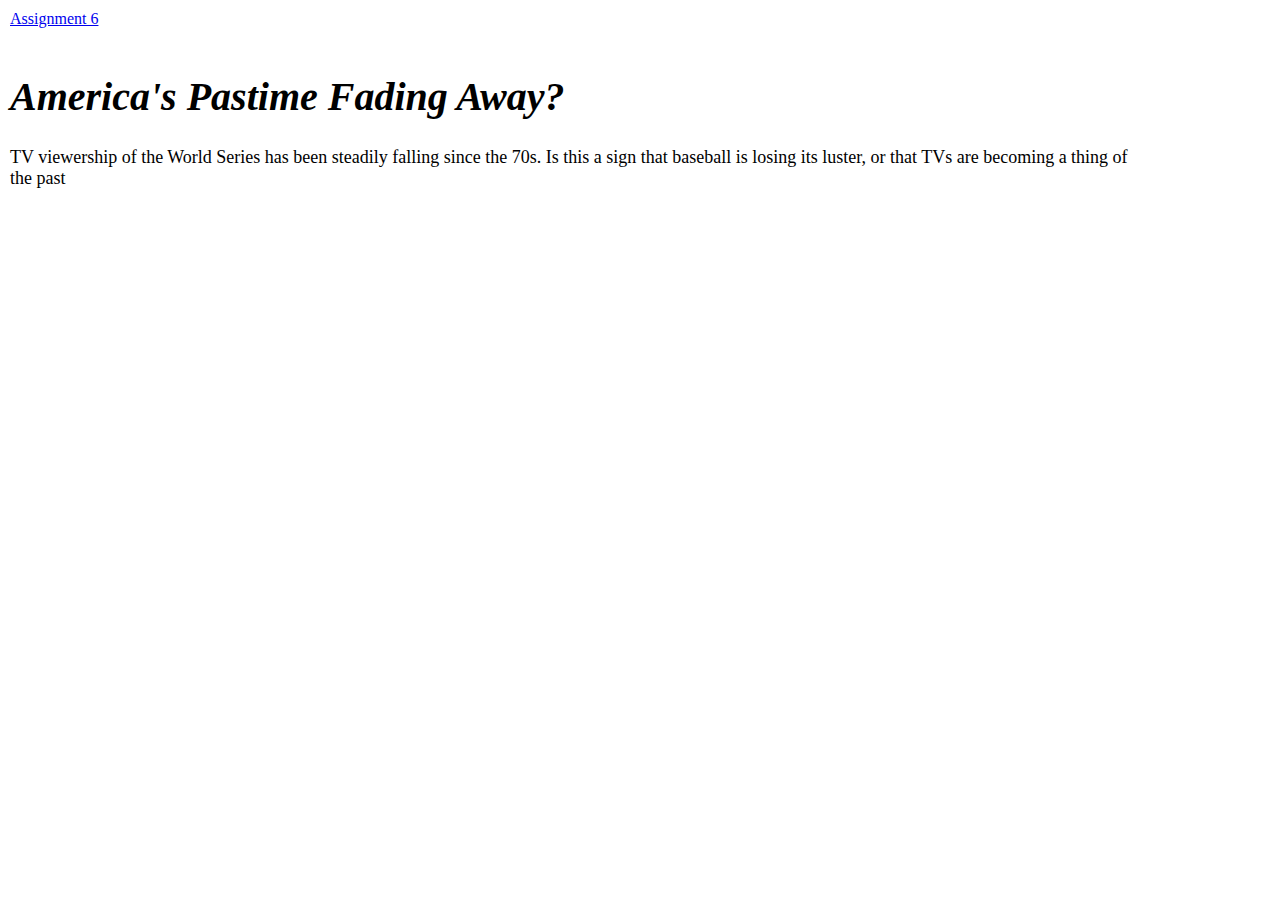
<file: index.html>
<html>
  <head>
    <link rel="stylesheet" href="main.css">
    <link href="https://cdn.jsdelivr.net/npm/bootstrap@5.3.0-alpha3/dist/css/bootstrap.min.css" rel="stylesheet" integrity="sha384-KK94CHFLLe+nY2dmCWGMq91rCGa5gtU4mk92HdvYe+M/SXH301p5ILy+dN9+nJOZ" crossorigin="anonymous">
    <title>HTML Assignment</title>
    <style>
      body {
        margin: 10px;
      }
    </style>
  </head>
  <body>
    <!-- Header -->
    <nav class="navbar navbar-dark bg-dark" aria-label="First navbar example">
      <div class="container-fluid">
        <!-- Placeholder for logo -->
        <a class="navbar-brand" href="#">Assignment 6</a>
      </div>
    </nav>
    <!-- End Header -->
    
    <br />
    
    <div class="container-fluid">
      <div class="row">
        <div class="col">
          <h1>America's Pastime Fading Away?</h1>
          <p>
            TV viewership of the World Series has been steadily falling since the 70s. Is this a sign that baseball is losing its luster, or that TVs are becoming a thing of the past
        
          </p>
          
          <iframe title="TV Viewership of MLB World Series" aria-label="Interactive line chart" id="datawrapper-chart-gfsix" src="https://datawrapper.dwcdn.net/gfsix/1/" scrolling="no" frameborder="0" style="width: 0; min-width: 100% !important; border: none;" height="395" data-external="1"></iframe><script type="text/javascript">!function(){"use strict";window.addEventListener("message",(function(a){if(void 0!==a.data["datawrapper-height"]){var e=document.querySelectorAll("iframe");for(var t in a.data["datawrapper-height"])for(var r=0;r<e.length;r++)if(e[r].contentWindow===a.source){var i=a.data["datawrapper-height"][t]+"px";e[r].style.height=i}}}))}();
</script>
        </div>
      </div>
    </div>
    
    <script src="https://cdn.jsdelivr.net/npm/bootstrap@5.3.0-alpha3/dist/js/bootstrap.bundle.min.js" integrity="sha384-ENjdO4Dr2bkBIFxQpeoTz1HIcje39Wm4jDKdf19U8gI4ddQ3GYNS7NTKfAdVQSZe" crossorigin="anonymous"></script>
  </body>
</html>
</file>
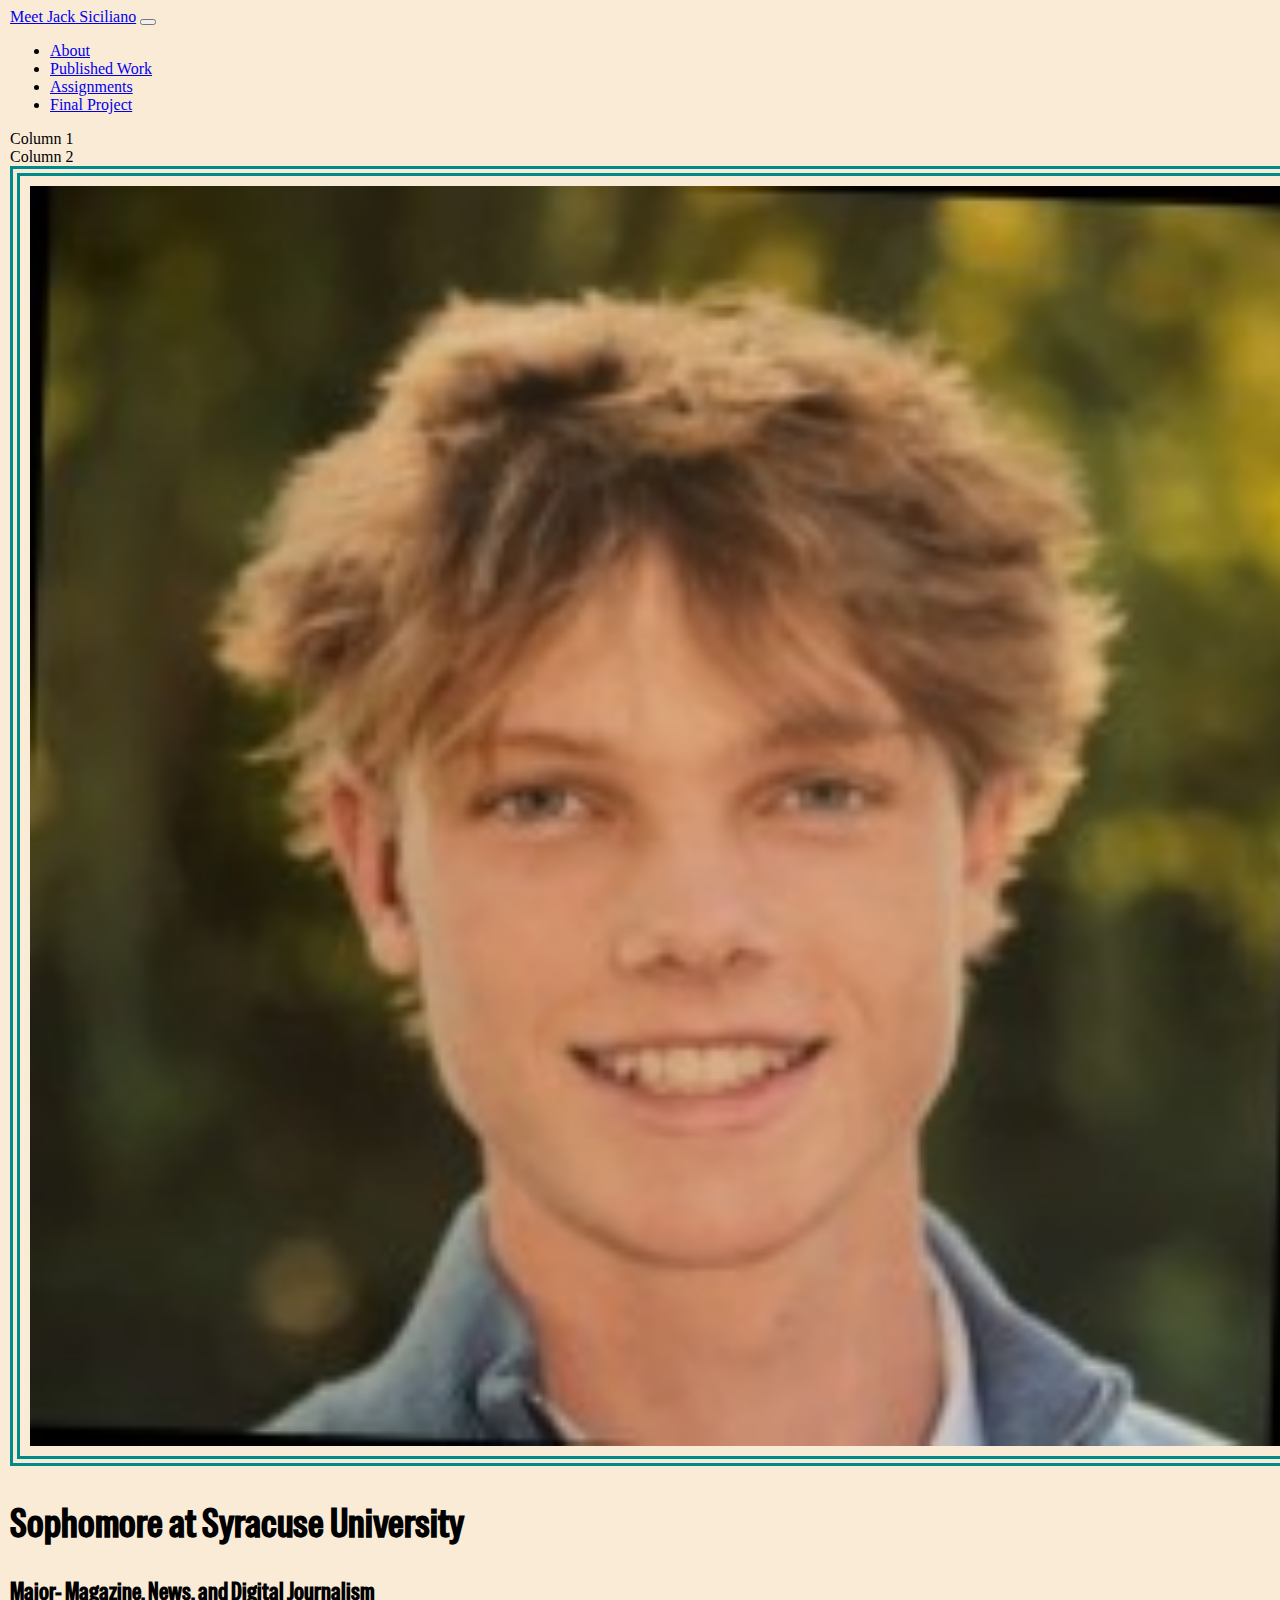
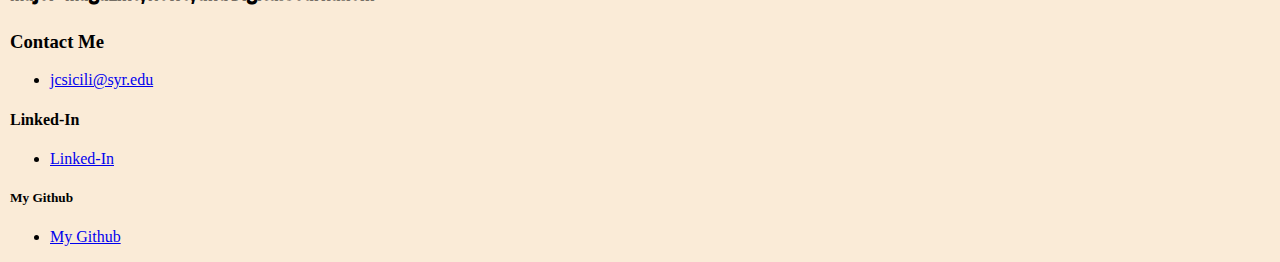
<file: meetjack/index.html>
<!doctype html>
<html lang="en">
  <head>
    <meta charset="utf-8">

    <meta name="viewport" content="width=device-width, initial-scale=1">
    <link rel="preconnect" href="https://fonts.googleapis.com">
<link rel="preconnect" href="https://fonts.gstatic.com" crossorigin>
<link href="https://fonts.googleapis.com/css2?family=Special+Gothic+Condensed+One&display=swap" rel="stylesheet">

    

    <title>Jack Siciliano- Portfolio</title>

    <link href="https://cdn.jsdelivr.net/npm/bootstrap@5.2.2/dist/css/bootstrap.min.css" rel="stylesheet" integrity="sha384-Zenh87qX5JnK2Jl0vWa8Ck2rdkQ2Bzep5IDxbcnCeuOxjzrPF/et3URy9Bv1WTRi" crossorigin="anonymous">
    <link rel="stylesheet" href="main.css">

  </head>
  <body>

    <!-- *********************************** -->
    <!-- Below is code for a header          -->
    <!-- *********************************** -->


    <div class="container">

      <div class="row">
        <nav class="navbar navbar-expand-lg bg-body-tertiary">
          <div class="container-fluid">
            <a class="navbar-brand" href="#">Meet Jack Siciliano</a>
            <button class="navbar-toggler" type="button" data-bs-toggle="collapse" data-bs-target="#navbarSupportedContent" aria-controls="navbarSupportedContent" aria-expanded="false" aria-label="Toggle navigation">
              <span class="navbar-toggler-icon"></span>
            </button>
            <div class="collapse navbar-collapse" id="navbarSupportedContent">
              <ul class="navbar-nav me-auto mb-2 mb-lg-0">
                <li class="nav-item">
                  <a class="nav-link active" aria-current="page" href="about/index.html">About</a>
                </li>
                <li class="nav-item">
                  <a class="nav-link" href="work/index.html">Published Work</a>
                </li>
                <li class="nav-item">
                  <a class="nav-link" href="assignments/index.html">Assignments</a>
                </li>
                <li class="nav-item">
                  <a class="nav-link" href="final/index.html">Final Project</a>
                </li>
              </ul>
            </div>
          </div>
        </nav>

        <!--<header class="newheader">

          <h3>Jack Siciliano</h3> <a href="about/index.html">About</a>  | <a href="work/index.html">Published Work</a> | <a href="assignments/index.html">Assignments</a> |  <a href="final/index.html">Final Project</a>

        </header> -->

      </div>

      <!-- *********************************** -->
      <!-- Below is code for headlines & text  -->
      <!-- *********************************** -->
       
      <div class="container text-center">
        <div class="row">
          <div class="col">
            Column 1
          </div>
          <div class="col">
            Column 2
          </div>
          <div class="col">
            <img src="images/jackheadshot.jpeg" alt="Image of Jack"/>
          </div>
        </div>
      </div>
      <div class="row">

        <div class="special-gothic-condensed-one-regular">

          <h1>Sophomore at Syracuse University</h1>

          <h2>Major- Magazine, News, and Digital Journalism</h2>




      <!-- *********************************** -->
      <!-- Below is code for an image          -->
      <!-- *********************************** -->

        

        
        </div>

      </div>

      <!-- *********************************** -->
      <!-- Below is how you create layout      -->
      <!-- *********************************** -->

      <div class="container text-center">
  
        <div class="row">

          <div class="col"><h3>Contact Me</h3> 
            <ul>
              <li>
                <a href="mailto:jcsicili@syr.edu">jcsicili@syr.edu</a>
                
              </li></div>

          <div class="col-sm"><h4>Linked-In</h4><ul>
            <li><a href="www.linkedin.com/in/johnsiciliano11" target="_blank">Linked-In</a></li>
         
          </ul></div> 

          <div class="col-sm"><h5>My Github</h5><ul>
            <li><a href="www.jacksiciliano.github.io" target="_blank">My Github</a></li></div>


        </div>

      </div>


    <!-- *********************************** -->
    <!-- Below is required for bootstrap     -->
    <!-- *********************************** -->
    
    <script src="https://cdn.jsdelivr.net/npm/@popperjs/core@2.11.6/dist/umd/popper.min.js" integrity="sha384-oBqDVmMz9ATKxIep9tiCxS/Z9fNfEXiDAYTujMAeBAsjFuCZSmKbSSUnQlmh/jp3" crossorigin="anonymous"></script>

    <script src="https://cdn.jsdelivr.net/npm/bootstrap@5.2.2/dist/js/bootstrap.min.js" integrity="sha384-IDwe1+LCz02ROU9k972gdyvl+AESN10+x7tBKgc9I5HFtuNz0wWnPclzo6p9vxnk" crossorigin="anonymous"></script>

  </body>
</html>
</file>
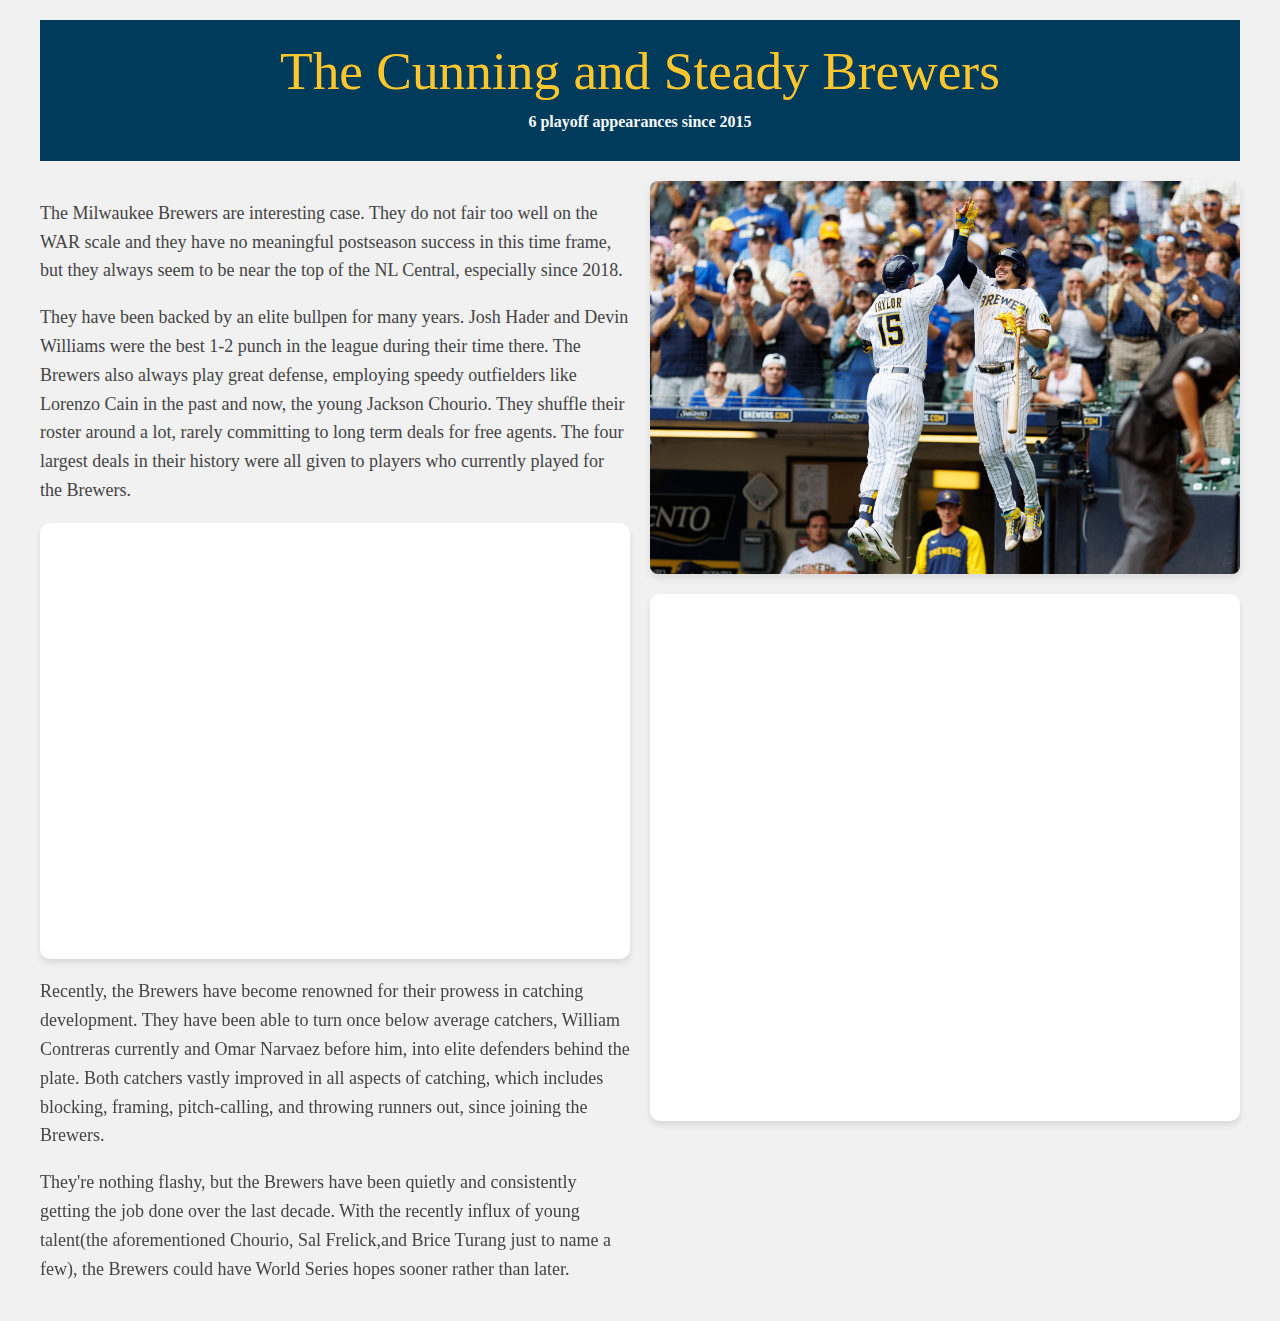
<file: finalproject/brewers/index.html>
<!DOCTYPE html>
<html lang="en">
<head>
  <meta charset="UTF-8">
  <meta name="viewport" content="width=device-width, initial-scale=1">
  <title>Article Title</title>

  <!-- Custom CSS -->
  <style>
    /* Base font and colors */
    body {
      font-family: 'Times New Roman', Times, serif;
      background-color: #F1F1F1; /* Light background to complement the Brewers theme */
      color: #003B5C; /* Navy Blue for text */
      margin: 0;
      padding: 0;
    }

    h1, h2, h3 {
      color: #f7f9fa; /* Navy Blue for headings */
    }

    p {
      color: #444; /* Darker gray text for readability */
    }

    /* Header styles */
    header {
      text-align: center;
      margin-bottom: 20px;
      padding: 20px;
      background-color: #003B5C; /* Navy blue background */
      color: #FFC72C; /* Gold text */
      font-size: 40pt;
    }

    header h1 {
      font-size: 1rem;
      margin-bottom: 10px;
    }

    header p {
      font-size: 1.125rem;
    }

    /* Article container */
    .article-container {
      max-width: 1200px;
      margin: 0 auto;
      padding: 20px;
    }

    /* Magazine-style grid */
    .grid {
      display: grid;
      grid-template-columns: 1fr;
      gap: 20px;
    }

    @media (min-width: 768px) {
      .grid {
        grid-template-columns: 1fr 1fr;
      }
    }

    /* Text content column */
    .text-column {
      font-size: 1.125rem;
      line-height: 1.6;
      color: #444;
    }

    /* Image/infographic column */
    .image-column {
      display: flex;
      flex-direction: column;
      gap: 20px;
    }

    .image-column img {
      width: 100%;
      border-radius: 8px;
      box-shadow: 0 4px 8px rgba(0, 0, 0, 0.1);
    }

    /* Infographic box */
    .infographic-box {
      background-color: #FFFFFF;
      padding: 20px;
      border-radius: 10px;
      box-shadow: 0 4px 6px rgba(0, 0, 0, 0.1);
      text-align: center;
    }

    .infographic-box h2 {
      color: #003B5C; /* Navy Blue for the infographic title */
      margin-bottom: 10px;
    }

    .infographic-box img {
      max-width: 100%;
      border-radius: 10px;
    }

    /* Sidebar styles */
    aside {
      margin-top: 40px;
    }

    aside h3 {
      font-size: 1.5rem;
      color: #003B5C;
    }

    aside ul {
      list-style: disc;
      margin-left: 20px;
      color: #003B5C;
    }

    aside a {
      color: #FFC72C; /* Gold for links */
      text-decoration: none;
    }

    aside a:hover {
      text-decoration: underline;
    }

  </style>
</head>
<body>

  <!-- Article Container -->
  <div class="article-container">

    <!-- Header -->
    <header>
      The Cunning and Steady Brewers
      <h1>6 playoff appearances since 2015</h1>
    </header>

    <!-- Article Body (Magazine-style) -->
    <div class="grid">

      <!-- Left Column: Text Content -->
      <div class="text-column">
        <p>
The Milwaukee Brewers are interesting case. They do not fair too well on the WAR scale and they have no meaningful postseason success in this time frame, but they always seem to be near the top of the NL Central, especially since 2018.        </p>

        <p>
They have been backed by an elite bullpen for many years. Josh Hader and Devin Williams were the best 1-2 punch in the league during their time there. The Brewers also always play great defense, employing speedy outfielders like Lorenzo Cain in the past and now, the young Jackson Chourio. They shuffle their roster around a lot, rarely committing to long term deals for free agents. The four largest deals in their history were all given to players who currently played for the Brewers.        </p>

        <div class="infographic-box">
            <iframe title="Brewers Playoff Teams 2015-24" aria-label="Scatter Plot" id="datawrapper-chart-KppjX" src="https://datawrapper.dwcdn.net/KppjX/1/" scrolling="no" frameborder="0" style="width: 0; min-width: 100% !important; border: none;" height="388" data-external="1"></iframe><script type="text/javascript">!function(){"use strict";window.addEventListener("message",(function(a){if(void 0!==a.data["datawrapper-height"]){var e=document.querySelectorAll("iframe");for(var t in a.data["datawrapper-height"])for(var r,i=0;r=e[i];i++)if(r.contentWindow===a.source){var d=a.data["datawrapper-height"][t]+"px";r.style.height=d}}}))}();
            </script>
        </div>

        <p>
Recently, the Brewers have become renowned for their prowess in catching development. They have been able to turn once below average catchers, William Contreras currently and Omar Narvaez before him, into elite defenders behind the plate. Both catchers vastly improved in all aspects of catching, which includes blocking, framing, pitch-calling, and throwing runners out, since joining the Brewers.        </p>

        <p>
They're nothing flashy, but the Brewers have been quietly and consistently getting the job done over the last decade. With the recently influx of young talent(the aforementioned Chourio, Sal Frelick,and Brice Turang just to name a few), the Brewers could have World Series hopes sooner rather than later.        </p>
      </div>

      <!-- Right Column: Images and Infographics -->
      <div class="image-column">
        <img src="../images/brewers2022.jpg" alt="Feature Image">
        
        <div class="infographic-box">
            <iframe title="Best Brewers on Playoff Teams by WAR 2015-24" aria-label="Table" id="datawrapper-chart-x1WeP" src="https://datawrapper.dwcdn.net/x1WeP/1/" scrolling="no" frameborder="0" style="width: 0; min-width: 100% !important; border: none;" height="483" data-external="1"></iframe><script type="text/javascript">!function(){"use strict";window.addEventListener("message",(function(a){if(void 0!==a.data["datawrapper-height"]){var e=document.querySelectorAll("iframe");for(var t in a.data["datawrapper-height"])for(var r,i=0;r=e[i];i++)if(r.contentWindow===a.source){var d=a.data["datawrapper-height"][t]+"px";r.style.height=d}}}))}();
            </script>
        </div>
      </div>

    </div>

  </div>

</body>
</html>
</file>
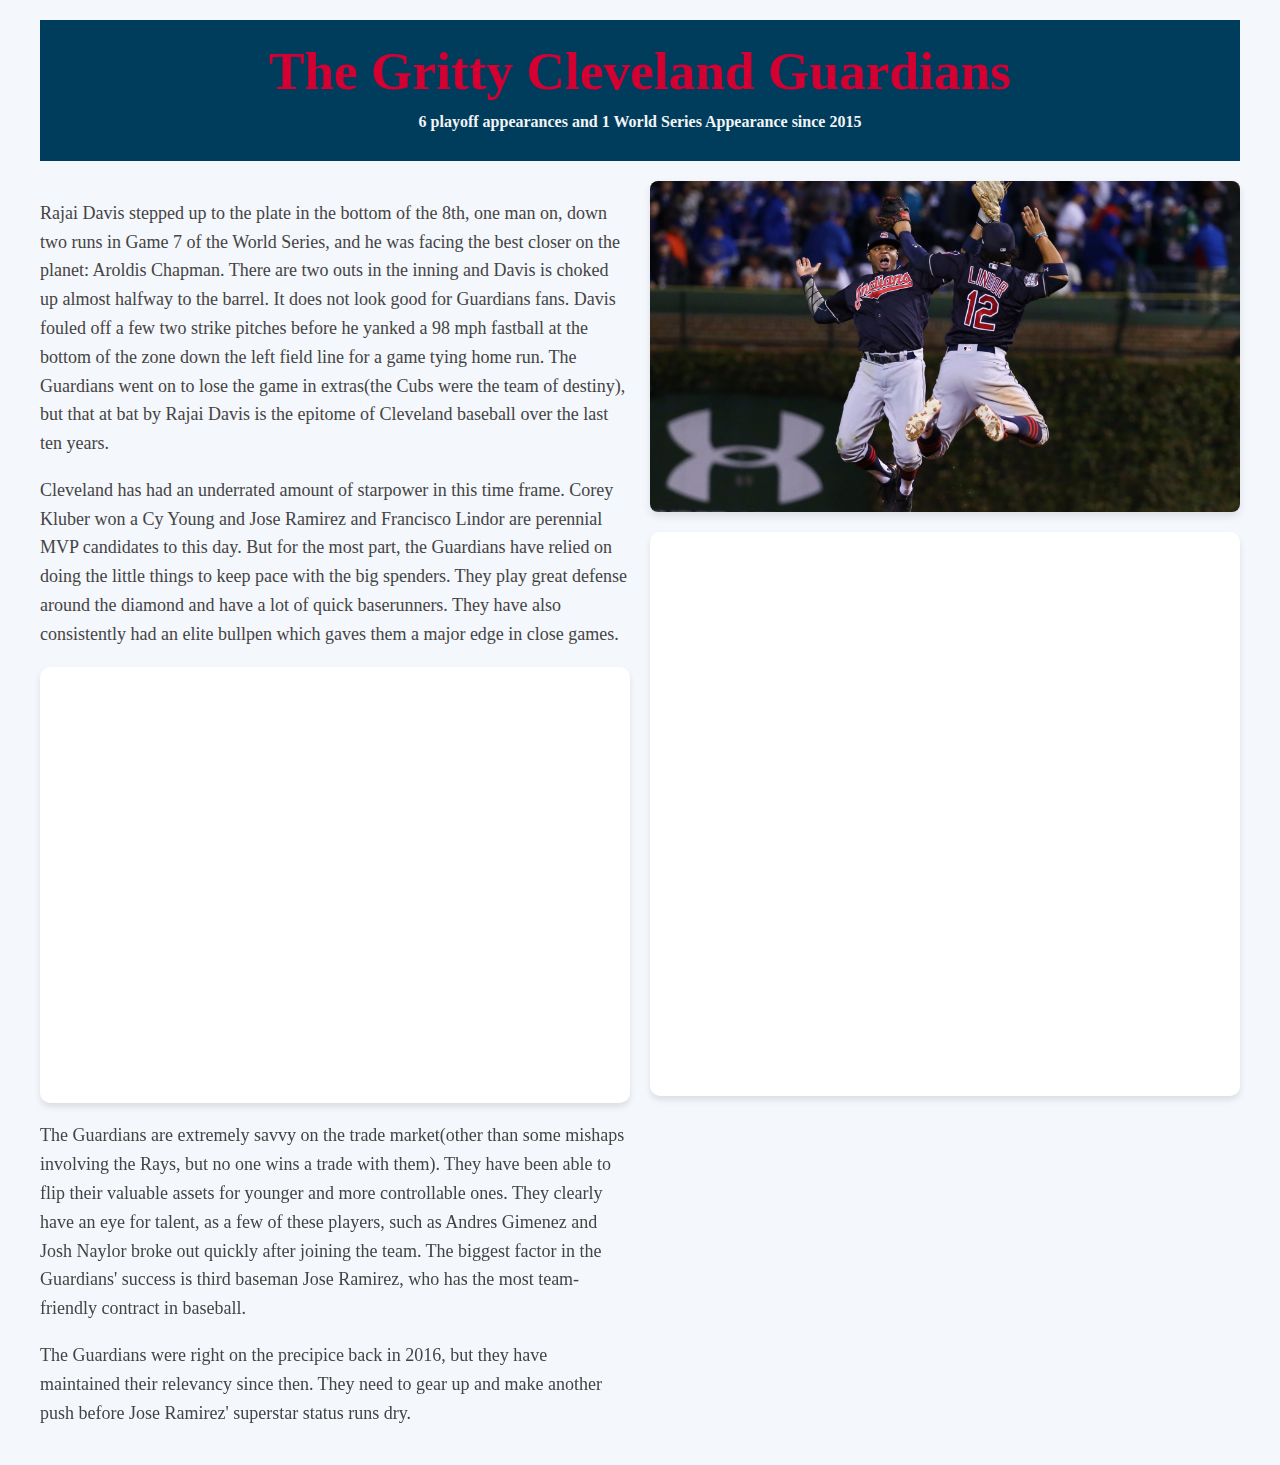
<file: finalproject/guardians/index.html>
<!DOCTYPE html>
<html lang="en">
<head>
  <meta charset="UTF-8">
  <meta name="viewport" content="width=device-width, initial-scale=1">
  <title>Article Title</title>

  <!-- Custom CSS -->
  <style>
    /* Base font and colors */
    body {
      font-family: 'Times New Roman', Times, serif;
      background-color: #F4F7FB; /* Light background to complement the Guardians theme */
      color: #003C5C; /* Navy Blue for text */
      margin: 0;
      padding: 0;
    }

    h1, h2, h3 {
      color: #f2f4f5; /* Navy Blue for headings */
    }

    p {
      color: #444; /* Darker gray text for readability */
    }

    /* Header styles */
    header {
      text-align: center;
      margin-bottom: 20px;
      padding: 20px;
      background-color: #003C5C; /* Navy blue background */
      color: #D50032; /* Red text */
      font-size: 40pt;
    }

    header h1 {
      font-size: 1rem;
      margin-bottom: 10px;
    }

    header p {
      font-size: 1.125rem;
    }

    /* Article container */
    .article-container {
      max-width: 1200px;
      margin: 0 auto;
      padding: 20px;
    }

    /* Magazine-style grid */
    .grid {
      display: grid;
      grid-template-columns: 1fr;
      gap: 20px;
    }

    @media (min-width: 768px) {
      .grid {
        grid-template-columns: 1fr 1fr;
      }
    }

    /* Text content column */
    .text-column {
      font-size: 1.125rem;
      line-height: 1.6;
      color: #444;
    }

    /* Image/infographic column */
    .image-column {
      display: flex;
      flex-direction: column;
      gap: 20px;
    }

    .image-column img {
      width: 100%;
      border-radius: 8px;
      box-shadow: 0 4px 8px rgba(0, 0, 0, 0.1);
    }

    /* Infographic box */
    .infographic-box {
      background-color: #FFFFFF;
      padding: 20px;
      border-radius: 10px;
      box-shadow: 0 4px 6px rgba(0, 0, 0, 0.1);
      text-align: center;
    }

    .infographic-box h2 {
      color: #003C5C; /* Navy Blue for the infographic title */
      margin-bottom: 10px;
    }

    .infographic-box img {
      max-width: 100%;
      border-radius: 10px;
    }

    /* Sidebar styles */
    aside {
      margin-top: 40px;
    }

    aside h3 {
      font-size: 1.5rem;
      color: #003C5C;
    }

    aside ul {
      list-style: disc;
      margin-left: 20px;
      color: #003C5C;
    }

    aside a {
      color: #D50032; /* Red for links */
      text-decoration: none;
    }

    aside a:hover {
      text-decoration: underline;
    }

  </style>
</head>
<body>

  <!-- Article Container -->
  <div class="article-container">

    <!-- Header -->
    <header class="header">
     <strong> The Gritty Cleveland Guardians</strong>
      <h1>6 playoff appearances and 1 World Series Appearance since 2015</h1>
    </header>

    <!-- Article Body (Magazine-style) -->
    <div class="grid">

      <!-- Left Column: Text Content -->
      <div class="text-column">
        <p>
Rajai Davis stepped up to the plate in the bottom of the 8th, one man on, down two runs in Game 7 of the World Series, and he was facing the best closer on the planet: Aroldis Chapman. There are two outs in the inning and Davis is choked up almost halfway to the barrel. It does not look good for Guardians fans. Davis fouled off a few two strike pitches before he yanked a 98 mph fastball at the bottom of the zone down the left field line for a game tying home run. The Guardians went on to lose the game in extras(the Cubs were the team of destiny), but that at bat by Rajai Davis is the epitome of Cleveland baseball over the last ten years.         </p>

        <p>
          Cleveland has had an underrated amount of starpower in this time frame. Corey Kluber won a Cy Young and Jose Ramirez and Francisco Lindor are perennial MVP candidates to this day. But for the most part, the Guardians have relied on doing the little things to keep pace with the big spenders. They play great defense around the diamond and have a lot of quick baserunners. They have also consistently had an elite bullpen which gaves them a major edge in close games.
        </p>

        <div class="infographic-box">
          <iframe title="Guardians Playoff Teams 2015-24" aria-label="Scatter Plot" id="datawrapper-chart-J6hnp" src="https://datawrapper.dwcdn.net/J6hnp/2/" scrolling="no" frameborder="0" style="width: 0; min-width: 100% !important; border: none;" height="388" data-external="1"></iframe><script type="text/javascript">!function(){"use strict";window.addEventListener("message",(function(a){if(void 0!==a.data["datawrapper-height"]){var e=document.querySelectorAll("iframe");for(var t in a.data["datawrapper-height"])for(var r,i=0;r=e[i];i++)if(r.contentWindow===a.source){var d=a.data["datawrapper-height"][t]+"px";r.style.height=d}}}))}();
        </script>
        </div>

        <p>
          The Guardians are extremely savvy on the trade market(other than some mishaps involving the Rays, but no one wins a trade with them). They have been able to flip their valuable assets for younger and more controllable ones. They clearly have an eye for talent, as a few of these players, such as Andres Gimenez and Josh Naylor broke out quickly after joining the team. The biggest factor in the Guardians' success is third baseman Jose Ramirez, who has the most team-friendly contract in baseball. 
        </p>

        <p>
          The Guardians were right on the precipice back in 2016, but they have maintained their relevancy since then. They need to gear up and make another push before Jose Ramirez' superstar status runs dry. 
        </p>
      </div>

      <!-- Right Column: Images and Infographics -->
      <div class="image-column">
        <img src="../images/guardians2016.jpg" alt="Feature Image">
        
        <div class="infographic-box">
         
          <iframe title="Best Guardians on Playoff Teams by WAR" aria-label="Table" id="datawrapper-chart-T4zeB" src="https://datawrapper.dwcdn.net/T4zeB/1/" scrolling="no" frameborder="0" style="width: 0; min-width: 100% !important; border: none;" height="520" data-external="1"></iframe><script type="text/javascript">!function(){"use strict";window.addEventListener("message",(function(a){if(void 0!==a.data["datawrapper-height"]){var e=document.querySelectorAll("iframe");for(var t in a.data["datawrapper-height"])for(var r,i=0;r=e[i];i++)if(r.contentWindow===a.source){var d=a.data["datawrapper-height"][t]+"px";r.style.height=d}}}))}();
        </script>
        </div>
      </div>

    </div>

   

  </div>

</body>
</html>
</file>
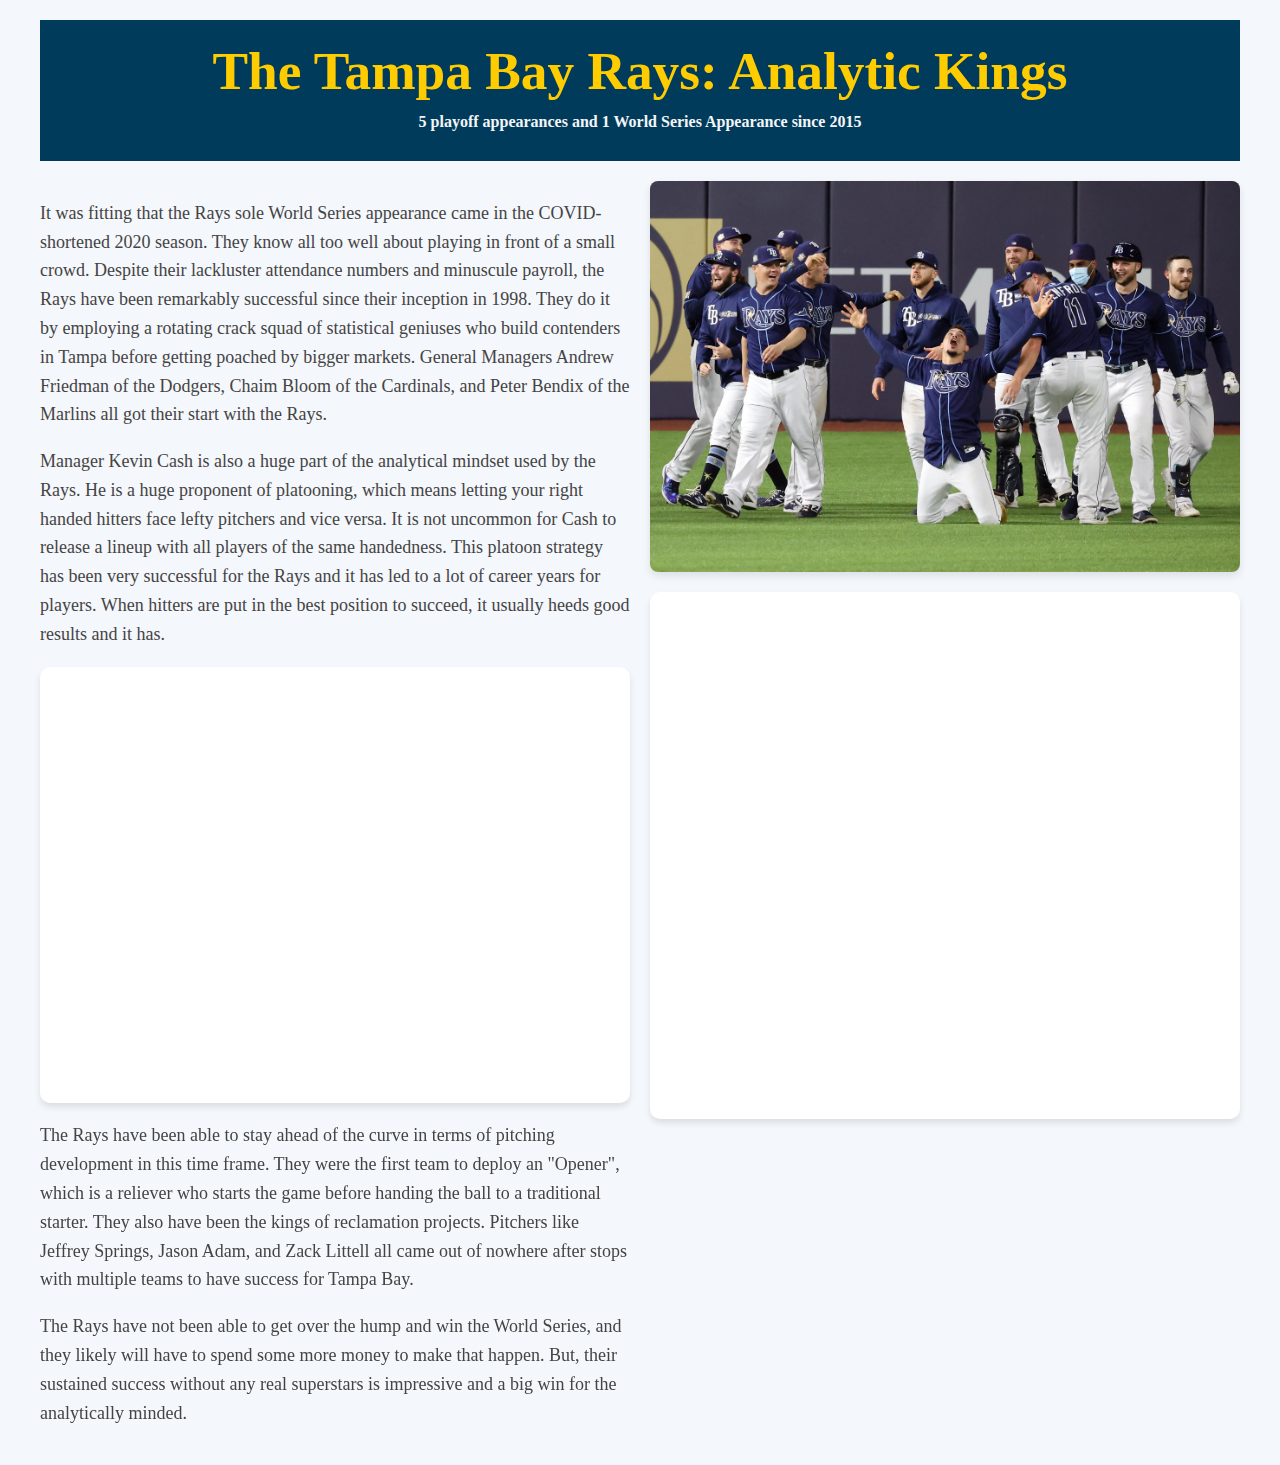
<file: finalproject/rays/index.html>
<!DOCTYPE html>
<html lang="en">
<head>
  <meta charset="UTF-8">
  <meta name="viewport" content="width=device-width, initial-scale=1">
  <title>Article Title</title>

  <!-- Custom CSS -->
  <style>
    /* Base font and colors */
    body {
      font-family: 'Times New Roman', Times, serif;
      background-color: #F4F7FB; /* Light background to complement the Rays theme */
      color: #003B5C; /* Navy Blue for text */
      margin: 0;
      padding: 0;
    }

    h1, h2, h3 {
      color: #f4f5f6; /* Navy Blue for headings */
    }

    p {
      color: #444; /* Darker gray text for readability */
    }

    /* Header styles */
    header {
      text-align: center;
      margin-bottom: 20px;
      padding: 20px;
      background-color: #003B5C; /* Navy blue background */
      color: #FFCC00; 
      font-size: 40pt;/* Yellow text */
    }

    header h1 {
      font-size: 1rem;
      margin-bottom: 10px;
    }

    header p {
      font-size: 2rem;
    }

    /* Article container */
    .article-container {
      max-width: 1200px;
      margin: 0 auto;
      padding: 20px;
    }

    /* Magazine-style grid */
    .grid {
      display: grid;
      grid-template-columns: 1fr;
      gap: 20px;
    }

    @media (min-width: 768px) {
      .grid {
        grid-template-columns: 1fr 1fr;
      }
    }

    /* Text content column */
    .text-column {
      font-size: 1.125rem;
      line-height: 1.6;
      color: #444;
    }

    /* Image/infographic column */
    .image-column {
      display: flex;
      flex-direction: column;
      gap: 20px;
    }

    .image-column img {
      width: 100%;
      border-radius: 8px;
      box-shadow: 0 4px 8px rgba(0, 0, 0, 0.1);
    }

    /* Infographic box */
    .infographic-box {
      background-color: #FFFFFF;
      padding: 20px;
      border-radius: 10px;
      box-shadow: 0 4px 6px rgba(0, 0, 0, 0.1);
      text-align: center;
    }

    .infographic-box h2 {
      color: #003B5C; /* Navy Blue for the infographic title */
      margin-bottom: 10px;
    }

    .infographic-box img {
      max-width: 100%;
      border-radius: 10px;
    }

    /* Sidebar styles */
    aside {
      margin-top: 40px;
    }

    aside h3 {
      font-size: 1.5rem;
      color: #003B5C;
    }

    aside ul {
      list-style: disc;
      margin-left: 20px;
      color: #003B5C;
    }

    aside a {
      color: #8AB8E6; /* Light blue for links */
      text-decoration: none;
    }

    aside a:hover {
      text-decoration: underline;
    }

  </style>
</head>
<body>

  <!-- Article Container -->
  <div class="article-container">

    <!-- Header -->
    <header>
      <strong>The Tampa Bay Rays: Analytic Kings</strong>
      <h1>5 playoff appearances and 1 World Series Appearance since 2015</h1>
    </header>

    <!-- Article Body (Magazine-style) -->
    <div class="grid">

      <!-- Left Column: Text Content -->
      <div class="text-column">
        <p>
It was fitting that the Rays sole World Series appearance came in the COVID-shortened 2020 season. They know all too well about playing in front of a small crowd. Despite their lackluster attendance numbers and minuscule payroll, the Rays have been remarkably successful since their inception in 1998. They do it by employing a rotating crack squad of statistical geniuses who build contenders in Tampa before getting poached by bigger markets. General Managers Andrew Friedman of the Dodgers, Chaim Bloom of the Cardinals, and Peter Bendix of the Marlins all got their start with the Rays.</p>

        <p>
Manager Kevin Cash is also a huge part of the analytical mindset used by the Rays. He is a huge proponent of platooning, which means letting your right handed hitters face lefty pitchers and vice versa. It is not uncommon for Cash to release a lineup with all players of the same handedness. This platoon strategy has been very successful for the Rays and it has led to a lot of career years for players. When hitters are put in the best position to succeed, it usually heeds good results and it has.        </p>

        <div class="infographic-box">
            <iframe title="Rays Playoff Teams 2015-24" aria-label="Scatter Plot" id="datawrapper-chart-dLQZf" src="https://datawrapper.dwcdn.net/dLQZf/1/" scrolling="no" frameborder="0" style="width: 0; min-width: 100% !important; border: none;" height="388" data-external="1"></iframe><script type="text/javascript">!function(){"use strict";window.addEventListener("message",(function(a){if(void 0!==a.data["datawrapper-height"]){var e=document.querySelectorAll("iframe");for(var t in a.data["datawrapper-height"])for(var r,i=0;r=e[i];i++)if(r.contentWindow===a.source){var d=a.data["datawrapper-height"][t]+"px";r.style.height=d}}}))}();
            </script>
        </div>

        <p>
          The Rays have been able to stay ahead of the curve in terms of pitching development in this time frame. They were the first team to deploy an "Opener", which is a reliever who starts the game before handing the ball to a traditional starter. They also have been the kings of reclamation projects. Pitchers like Jeffrey Springs, Jason Adam, and Zack Littell all came out of nowhere after stops with multiple teams to have success for Tampa Bay.
        </p>

        <p>
          The Rays have not been able to get over the hump and win the World Series, and they likely will have to spend some more money to make that happen. But, their sustained success without any real superstars is impressive and a big win for the analytically minded.
        </p>
      </div>

      <!-- Right Column: Images and Infographics -->
      <div class="image-column">
        <img src="../images/rays2020.webp" alt="Feature Image">
        
        <div class="infographic-box">
            <iframe title="Best Rays on Playoff Teams by WAR" aria-label="Table" id="datawrapper-chart-qvQtT" src="https://datawrapper.dwcdn.net/qvQtT/1/" scrolling="no" frameborder="0" style="width: 0; min-width: 100% !important; border: none;" height="483" data-external="1"></iframe><script type="text/javascript">!function(){"use strict";window.addEventListener("message",(function(a){if(void 0!==a.data["datawrapper-height"]){var e=document.querySelectorAll("iframe");for(var t in a.data["datawrapper-height"])for(var r,i=0;r=e[i];i++)if(r.contentWindow===a.source){var d=a.data["datawrapper-height"][t]+"px";r.style.height=d}}}))}();
            </script>
        </div>
      </div>

    </div>

  </div>

</body>
</html>
</file>
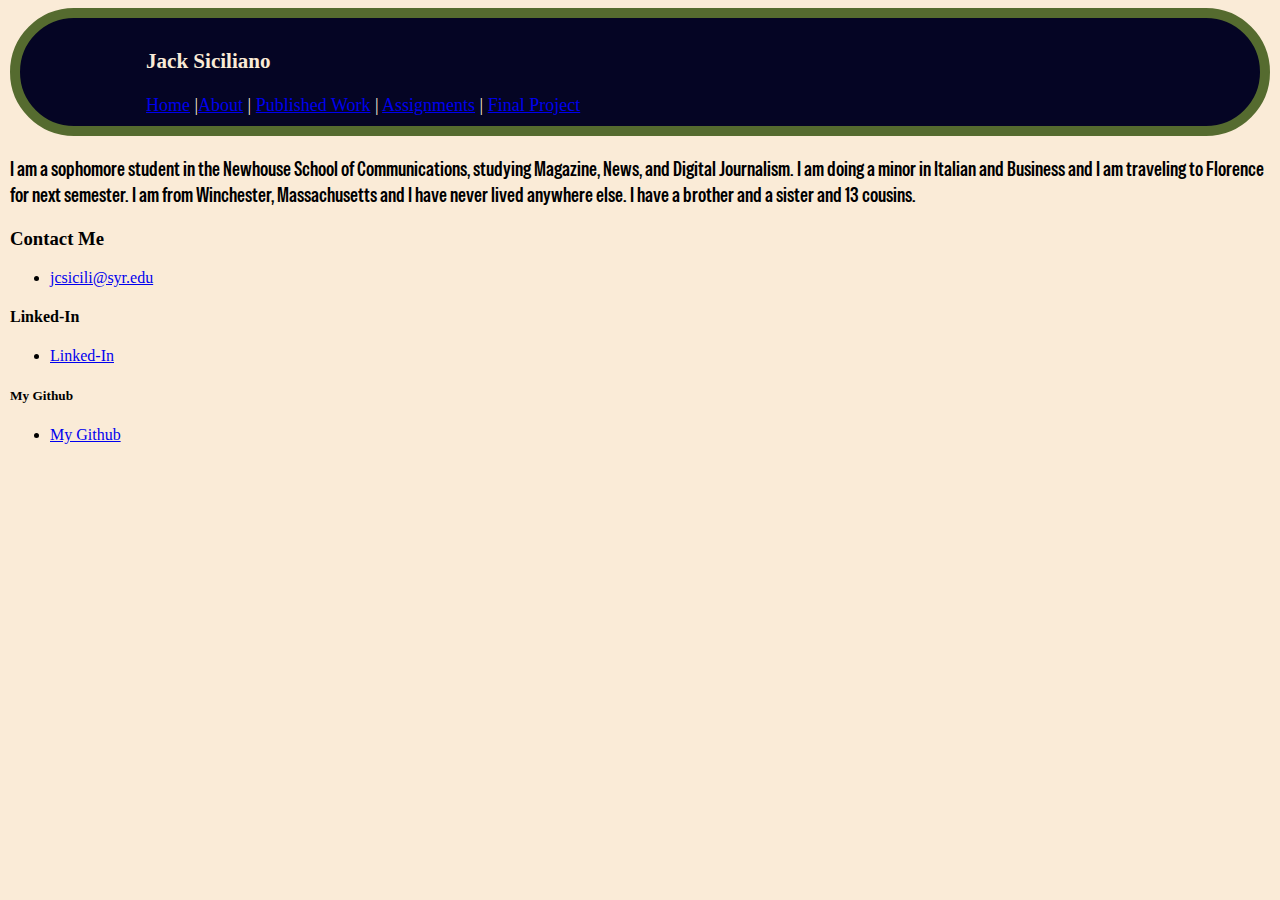
<file: meetjack/about/index.html>
<!doctype html>
<html lang="en">
  <head>
    <meta charset="utf-8">

    <meta name="viewport" content="width=device-width, initial-scale=1">

    <link rel="preconnect" href="https://fonts.googleapis.com">
<link rel="preconnect" href="https://fonts.gstatic.com" crossorigin>
<link href="https://fonts.googleapis.com/css2?family=Special+Gothic+Condensed+One&display=swap" rel="stylesheet">

    <title>Jack Siciliano- Portfolio</title>

    <link href="https://cdn.jsdelivr.net/npm/bootstrap@5.2.2/dist/css/bootstrap.min.css" rel="stylesheet" integrity="sha384-Zenh87qX5JnK2Jl0vWa8Ck2rdkQ2Bzep5IDxbcnCeuOxjzrPF/et3URy9Bv1WTRi" crossorigin="anonymous">
    <link rel="stylesheet" href="../main.css">

  </head>
  <body>

    <!-- *********************************** -->
    <!-- Below is code for a header          -->
    <!-- *********************************** -->


    <div class="container">

      <div class="row">

        <header class="newheader">

          <h3>Jack Siciliano</h3> <a href="../index.html">Home</a> |<a href="about/index.html">About</a>  | <a href="work/index.html">Published Work</a> | <a href="assignments/index.html">Assignments</a> |  <a href="final/index.html">Final Project</a>
  
          </header></a> 

        </header>

      </div>

      <!-- *********************************** -->
      <!-- Below is code for headlines & text  -->
      <!-- *********************************** -->

      <div class="row">

       <p class="special-gothic-condensed-one-regular">I am a sophomore student in the Newhouse School of Communications, studying Magazine, News, and Digital Journalism. I am doing a minor in Italian and Business and I am traveling to Florence for next semester. I am from Winchester, Massachusetts and I have never lived anywhere else. I have a brother and a sister and 13 cousins.</p>



      

        
        </div>

      </div>

      <!-- *********************************** -->
      <!-- Below is how you create layout      -->
      <!-- *********************************** -->

      <div class="container text-center">
  
        <div class="row">

          <div class="col"><h3>Contact Me</h3> 
            <ul>
              <li>
                <a href="mailto:jcsicili@syr.edu">jcsicili@syr.edu</a>
                
              </li></div>

          <div class="col-sm"><h4>Linked-In</h4><ul>
            <li><a href="www.linkedin.com/in/johnsiciliano11" target="_blank">Linked-In</a></li>
         
          </ul></div> 

          <div class="col-sm"><h5>My Github</h5><ul>
            <li><a href="www.jacksiciliano.github.io" target="_blank">My Github</a></li></div>


        </div>

      </div>


    <!-- *********************************** -->
    <!-- Below is required for bootstrap     -->
    <!-- *********************************** -->
    
    <script src="https://cdn.jsdelivr.net/npm/@popperjs/core@2.11.6/dist/umd/popper.min.js" integrity="sha384-oBqDVmMz9ATKxIep9tiCxS/Z9fNfEXiDAYTujMAeBAsjFuCZSmKbSSUnQlmh/jp3" crossorigin="anonymous"></script>

    <script src="https://cdn.jsdelivr.net/npm/bootstrap@5.2.2/dist/js/bootstrap.min.js" integrity="sha384-IDwe1+LCz02ROU9k972gdyvl+AESN10+x7tBKgc9I5HFtuNz0wWnPclzo6p9vxnk" crossorigin="anonymous"></script>

  </body>
</html>
</file>
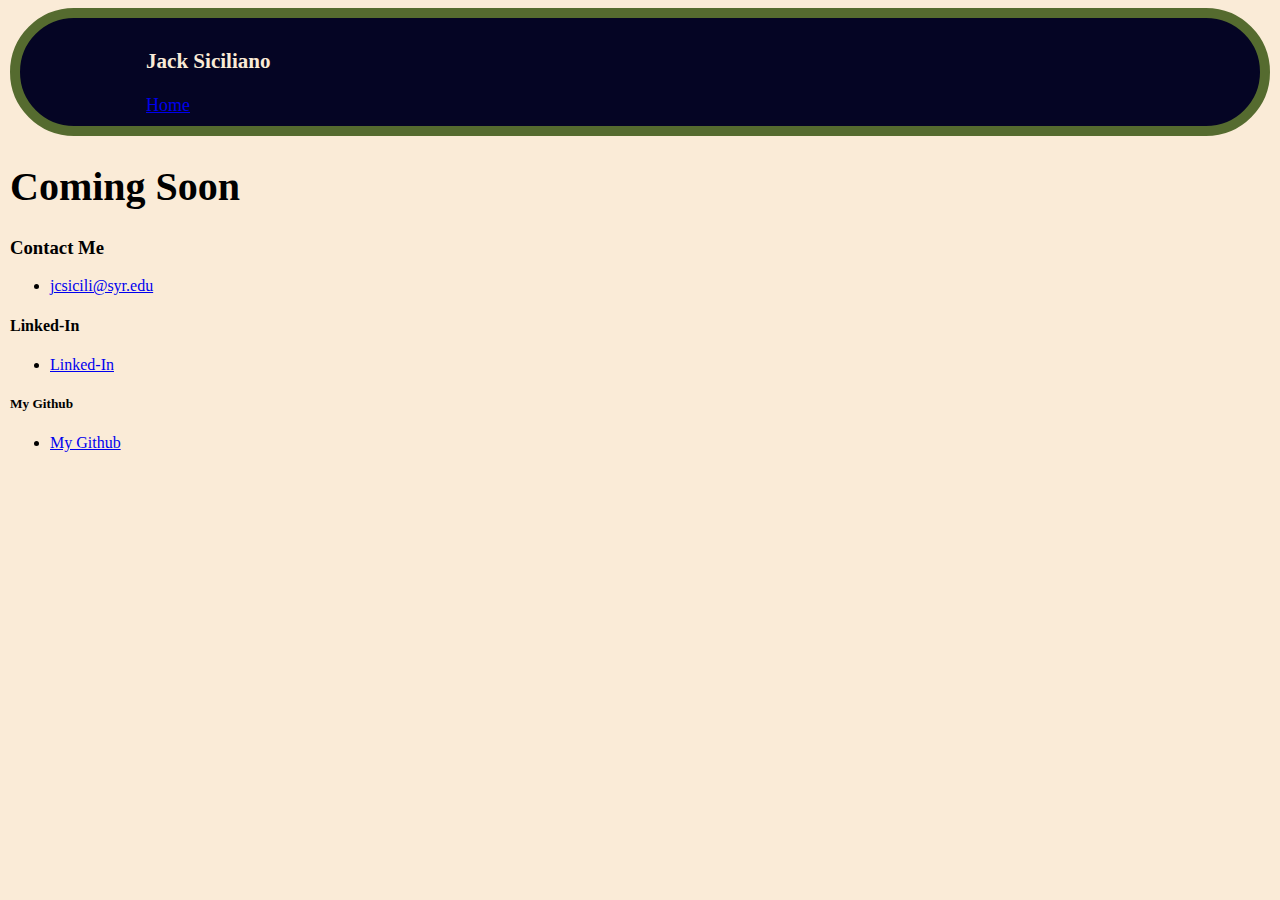
<file: meetjack/assignments/index.html>
<!doctype html>
<html lang="en">
  <head>
    <meta charset="utf-8">

    <meta name="viewport" content="width=device-width, initial-scale=1">

    

    <title>Jack Siciliano- Portfolio</title>

    <link href="https://cdn.jsdelivr.net/npm/bootstrap@5.2.2/dist/css/bootstrap.min.css" rel="stylesheet" integrity="sha384-Zenh87qX5JnK2Jl0vWa8Ck2rdkQ2Bzep5IDxbcnCeuOxjzrPF/et3URy9Bv1WTRi" crossorigin="anonymous">
    <link rel="stylesheet" href="../main.css">

  </head>
  <body>

    <!-- *********************************** -->
    <!-- Below is code for a header          -->
    <!-- *********************************** -->


    <div class="container">

      <div class="row">

        <header class="newheader">

          <h3>Jack Siciliano</h3> <a href="../index.html">Home</a> 

        </header>

      </div>

      <!-- *********************************** -->
      <!-- Below is code for headlines & text  -->
      <!-- *********************************** -->

      <div class="row">

        <div class="col">

          <h1>Coming Soon</h1>

          <h2></h2>


      <!-- *********************************** -->
      <!-- Below is code for an image          -->
      <!-- *********************************** -->

      

        
        </div>

      </div>

      <!-- *********************************** -->
      <!-- Below is how you create layout      -->
      <!-- *********************************** -->

      <div class="container text-center">
  
        <div class="row">

          <div class="col"><h3>Contact Me</h3> 
            <ul>
              <li>
                <a href="mailto:jcsicili@syr.edu">jcsicili@syr.edu</a>
                
              </li></div>

          <div class="col-sm"><h4>Linked-In</h4><ul>
            <li><a href="www.linkedin.com/in/johnsiciliano11" target="_blank">Linked-In</a></li>
         
          </ul></div> 

          <div class="col-sm"><h5>My Github</h5><ul>
            <li><a href="www.jacksiciliano.github.io" target="_blank">My Github</a></li></div>


        </div>

      </div>

    <!-- *********************************** -->
    <!-- Below is required for bootstrap     -->
    <!-- *********************************** -->
    
    <script src="https://cdn.jsdelivr.net/npm/@popperjs/core@2.11.6/dist/umd/popper.min.js" integrity="sha384-oBqDVmMz9ATKxIep9tiCxS/Z9fNfEXiDAYTujMAeBAsjFuCZSmKbSSUnQlmh/jp3" crossorigin="anonymous"></script>

    <script src="https://cdn.jsdelivr.net/npm/bootstrap@5.2.2/dist/js/bootstrap.min.js" integrity="sha384-IDwe1+LCz02ROU9k972gdyvl+AESN10+x7tBKgc9I5HFtuNz0wWnPclzo6p9vxnk" crossorigin="anonymous"></script>

  </body>
</html>
</file>
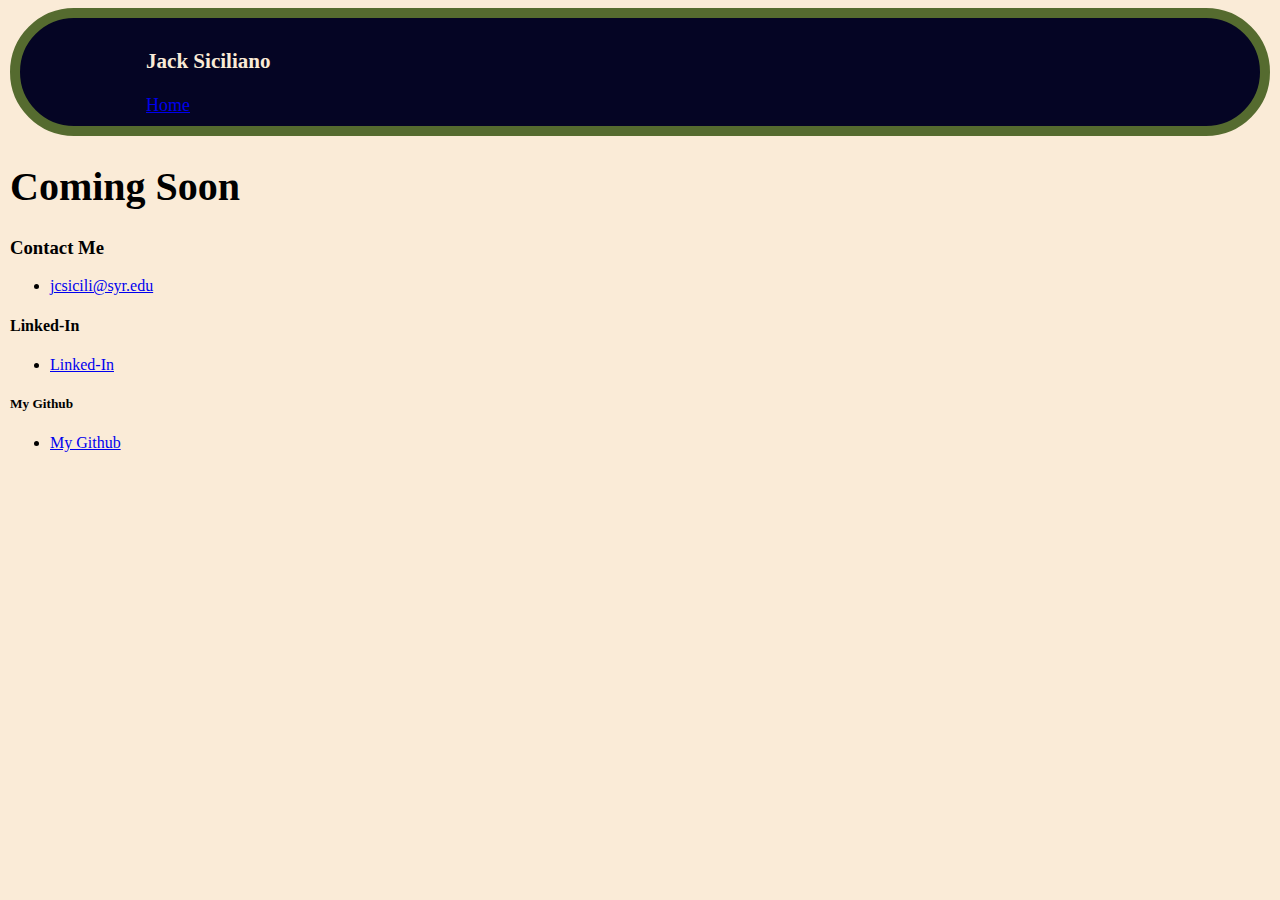
<file: meetjack/final/index.html>
<!doctype html>
<html lang="en">
  <head>
    <meta charset="utf-8">

    <meta name="viewport" content="width=device-width, initial-scale=1">

    

    <title>Jack Siciliano- Portfolio</title>

    <link href="https://cdn.jsdelivr.net/npm/bootstrap@5.2.2/dist/css/bootstrap.min.css" rel="stylesheet" integrity="sha384-Zenh87qX5JnK2Jl0vWa8Ck2rdkQ2Bzep5IDxbcnCeuOxjzrPF/et3URy9Bv1WTRi" crossorigin="anonymous">
    <link rel="stylesheet" href="../main.css">

  </head>
  <body>

    <!-- *********************************** -->
    <!-- Below is code for a header          -->
    <!-- *********************************** -->


    <div class="container">

      <div class="row">

        <header class="newheader">

          <h3>Jack Siciliano</h3> <a href="../index.html">Home</a> 

        </header>

      </div>

      <!-- *********************************** -->
      <!-- Below is code for headlines & text  -->
      <!-- *********************************** -->

      <div class="row">

        <div class="col">

          <h1>Coming Soon</h1>

          <h2></h2>


      <!-- *********************************** -->
      <!-- Below is code for an image          -->
      <!-- *********************************** -->

      

        
        </div>

      </div>

      <!-- *********************************** -->
      <!-- Below is how you create layout      -->
      <!-- *********************************** -->

      <div class="container text-center">
  
        <div class="row">

          <div class="col"><h3>Contact Me</h3> 
            <ul>
              <li>
                <a href="mailto:jcsicili@syr.edu">jcsicili@syr.edu</a>
                
              </li></div>

          <div class="col-sm"><h4>Linked-In</h4><ul>
            <li><a href="www.linkedin.com/in/johnsiciliano11" target="_blank">Linked-In</a></li>
         
          </ul></div> 

          <div class="col-sm"><h5>My Github</h5><ul>
            <li><a href="www.jacksiciliano.github.io" target="_blank">My Github</a></li></div>


        </div>

      </div>


    <!-- *********************************** -->
    <!-- Below is required for bootstrap     -->
    <!-- *********************************** -->
    
    <script src="https://cdn.jsdelivr.net/npm/@popperjs/core@2.11.6/dist/umd/popper.min.js" integrity="sha384-oBqDVmMz9ATKxIep9tiCxS/Z9fNfEXiDAYTujMAeBAsjFuCZSmKbSSUnQlmh/jp3" crossorigin="anonymous"></script>

    <script src="https://cdn.jsdelivr.net/npm/bootstrap@5.2.2/dist/js/bootstrap.min.js" integrity="sha384-IDwe1+LCz02ROU9k972gdyvl+AESN10+x7tBKgc9I5HFtuNz0wWnPclzo6p9vxnk" crossorigin="anonymous"></script>

  </body>
</html>
</file>
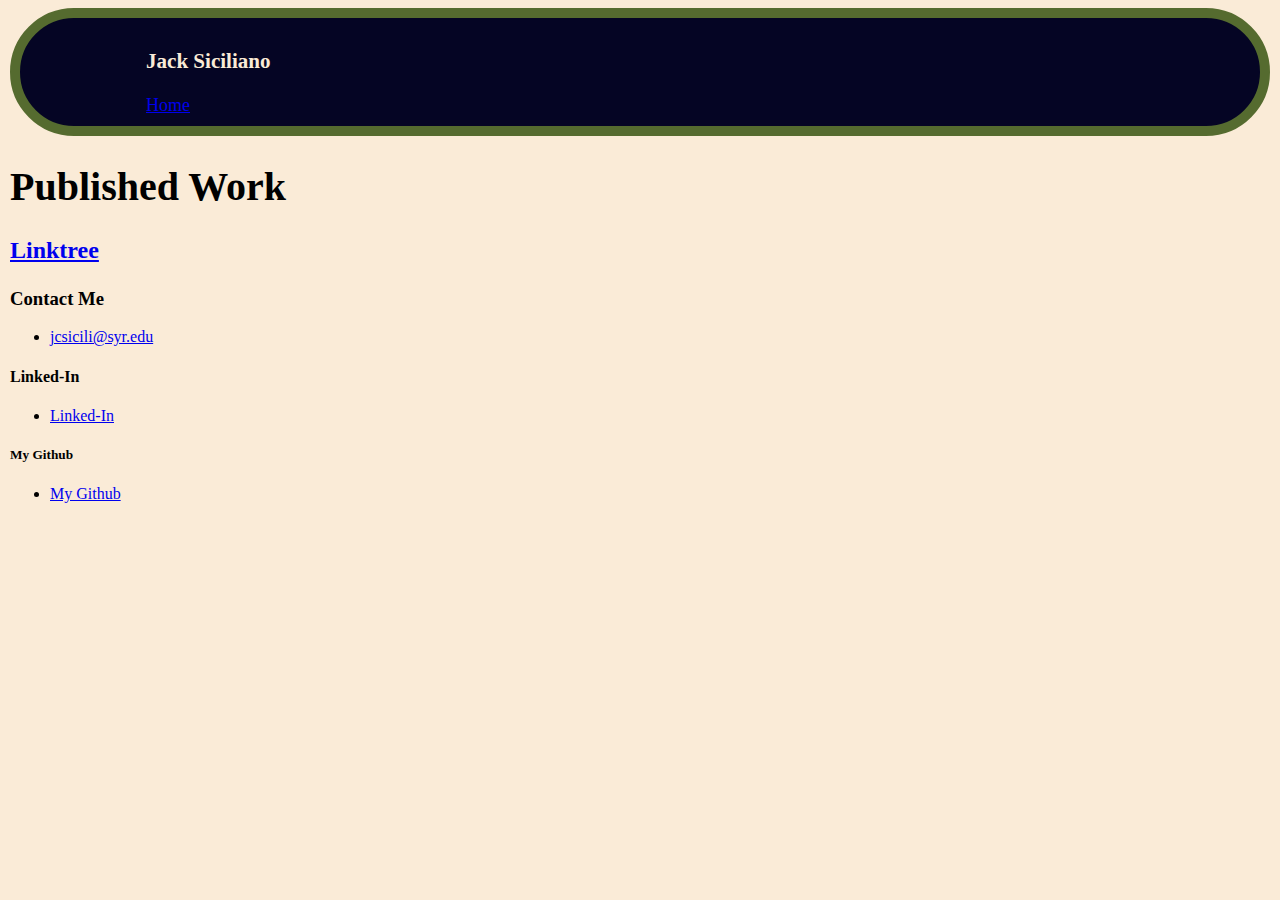
<file: meetjack/work/index.html>
<!doctype html>
<html lang="en">
  <head>
    <meta charset="utf-8">

    <meta name="viewport" content="width=device-width, initial-scale=1">


    <title>Jack Siciliano- Portfolio</title>

    <link href="https://cdn.jsdelivr.net/npm/bootstrap@5.2.2/dist/css/bootstrap.min.css" rel="stylesheet" integrity="sha384-Zenh87qX5JnK2Jl0vWa8Ck2rdkQ2Bzep5IDxbcnCeuOxjzrPF/et3URy9Bv1WTRi" crossorigin="anonymous">
    <link rel="stylesheet" href="../main.css">

  </head>
  <body>

    <!-- *********************************** -->
    <!-- Below is code for a header          -->
    <!-- *********************************** -->


    <div class="container">

      <div class="row">

        <header class="newheader">

          <h3>Jack Siciliano</h3> <a href="../index.html">Home</a> 

        </header>

      </div>

      <!-- *********************************** -->
      <!-- Below is code for headlines & text  -->
      <!-- *********************************** -->

      <div class="row">

        <div class="col">

          <h1>Published Work</h1>

          <h2> <li><a href="https://linktr.ee/jacksiciliano?utm_source=linktree_profile_share&ltsid=c5ff32c0-024f-4c9a-a6e3-812ed56f3d81" target="_blank">Linktree</a></li></div></h2>


      <!-- *********************************** -->
      <!-- Below is code for an image          -->
      <!-- *********************************** -->

      

        
        </div>

      </div>

      <!-- *********************************** -->
      <!-- Below is how you create layout      -->
      <!-- *********************************** -->

      <div class="container text-center">
  
        <div class="row">

          <div class="col"><h3>Contact Me</h3> 
            <ul>
              <li>
                <a href="mailto:jcsicili@syr.edu">jcsicili@syr.edu</a>
                
              </li></div>

          <div class="col-sm"><h4>Linked-In</h4><ul>
            <li><a href="www.linkedin.com/in/johnsiciliano11" target="_blank">Linked-In</a></li>
         
          </ul></div> 

          <div class="col-sm"><h5>My Github</h5><ul>
            <li><a href="www.jacksiciliano.github.io" target="_blank">My Github</a></li></div>


        </div>

      </div>


    <!-- *********************************** -->
    <!-- Below is required for bootstrap     -->
    <!-- *********************************** -->
    
    <script src="https://cdn.jsdelivr.net/npm/@popperjs/core@2.11.6/dist/umd/popper.min.js" integrity="sha384-oBqDVmMz9ATKxIep9tiCxS/Z9fNfEXiDAYTujMAeBAsjFuCZSmKbSSUnQlmh/jp3" crossorigin="anonymous"></script>

    <script src="https://cdn.jsdelivr.net/npm/bootstrap@5.2.2/dist/js/bootstrap.min.js" integrity="sha384-IDwe1+LCz02ROU9k972gdyvl+AESN10+x7tBKgc9I5HFtuNz0wWnPclzo6p9vxnk" crossorigin="anonymous"></script>

  </body>
</html>
</file>
<file: main.css>
body {
  font-family: font-family: 'Roboto Mono', monospace;
  max-width: 70rem;
  margin-left: 20px;
  margin-right: 20px;
}

header {
  background-color: lightblue;
  font-size: 18px;
  padding-top: 10px;
  padding-bottom: 10px;
  padding-left: 10%;
  padding-right: 10%;
  margin-bottom: 15px;
}

img {
  width: 100%;
}

.caption {
  font-size: 14px;
  margin-left: 0px;
  margin-right: 0px;
  margin-top: 5px
}

h1 {
  font-style: italic;
  font-size: 40px;
}

h2 {
  font-size: 24px;
  margin-bottom: 1.5rem;
}

p {
  font-size: 18px;
}

.otherimg {
  max-width: 50rem;
  margin-left: auto;
  margin-right: auto;
  margin-top: 10px;
  margin-bottom: 10px;
}
</file>
<file: meetjack/main.css>
body {
  background-color: antiquewhite;
  max-width: 80rem;
  margin-left: 10px;
  margin-right: 10px;
}

.newheader {
  background-color: rgb(5, 5, 36);
  color: antiquewhite;
  font-size: 18px;
  padding-top: 10px;
  padding-bottom: 10px;
  padding-left: 10%;
  padding-right: 10%;
  margin-bottom: 15px;
  border-radius: 100px;
  border-width: 10px;
  border-style:solid;
  border-color:darkolivegreen ;

}

img {
  border-style: double;
  border-width: 10px;
  border-color: darkcyan;
  width: 100%;
  padding:10px;
  
}

.caption {
  font-size: 14px;
  margin-left: 0px;
  margin-right: 0px;
  margin-top: 5px
}

h1 {
  font-style: bold;
  font-size: 40px;
}

h2 {
  font-size: 24px;
  margin-bottom: 1.5rem;
}

p {
  font-size: 20px;
}

.otherimg {
  max-width: 50rem;
  margin-left: auto;
  margin-right: auto;
  margin-top: 30px;
  margin-bottom: 30px;
}
.fancy{
  font-family: Georgia,serif;
  font-size: 40px;
}
.special-gothic-condensed-one-regular {
  font-family: "Special Gothic Condensed One", sans-serif;
  font-weight: 400;
  font-style: normal;
}
</file>
